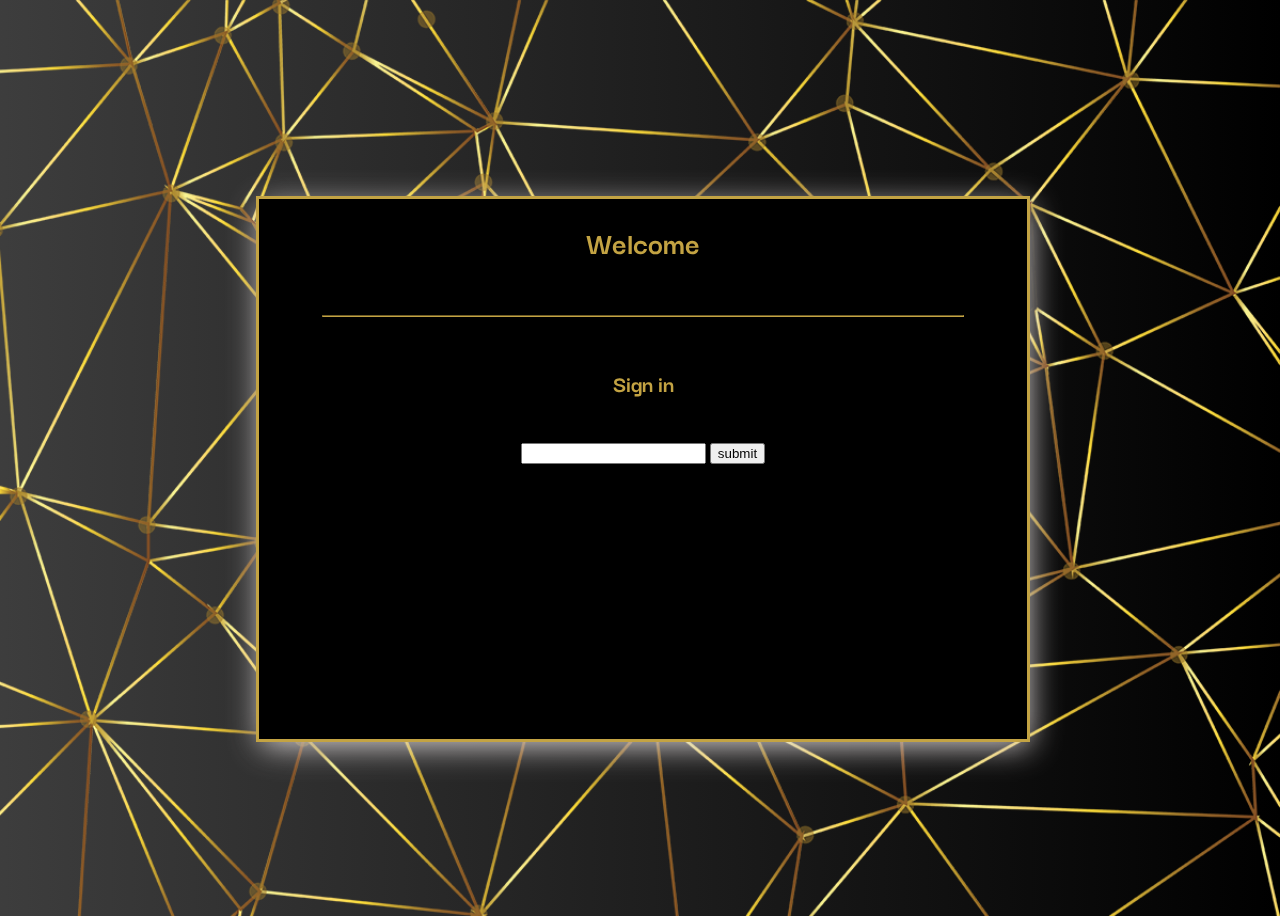
<file: index.html>
<!DOCTYPE html>
<html>

<head>
	<link href="https://fonts.googleapis.com/css?family=Darker+Grotesque&display=swap" rel="stylesheet">
	<meta name="viewport" content="width=device-width, initial-scale=1">
	<meta charset="utf-8">
	<title>Welcome</title>
	<link rel="stylesheet" type="text/css" href="styles\style.css">
	
</head>

<body>
	<p>	</p>
	<div class="pls">
		<div class="flip-card">
			<div class="flip-card-inner">
				<div class="flip-front">
					<h1>Welcome</h1>
					<br>
					<hr>
					<br>
					<h2>Sign in</h2>
					<br>
					<input type="password" name="psw" id="pws">
					<input type="button" value="submit" onclick="check()">
				
				
				</div>
			
				<div class="flip-back">
					<h1>Howdy</h1>
				
				</div>
			
			</div>
		
		</div>
	</div>
	<script type="text/javascript">
		function check(){
			var pass = document.getElementById("pws").value;
			if (pass == "dad") {
				window.location = "home.html";
			}
		}
		
	</script>	


</body>
</html>
</file>
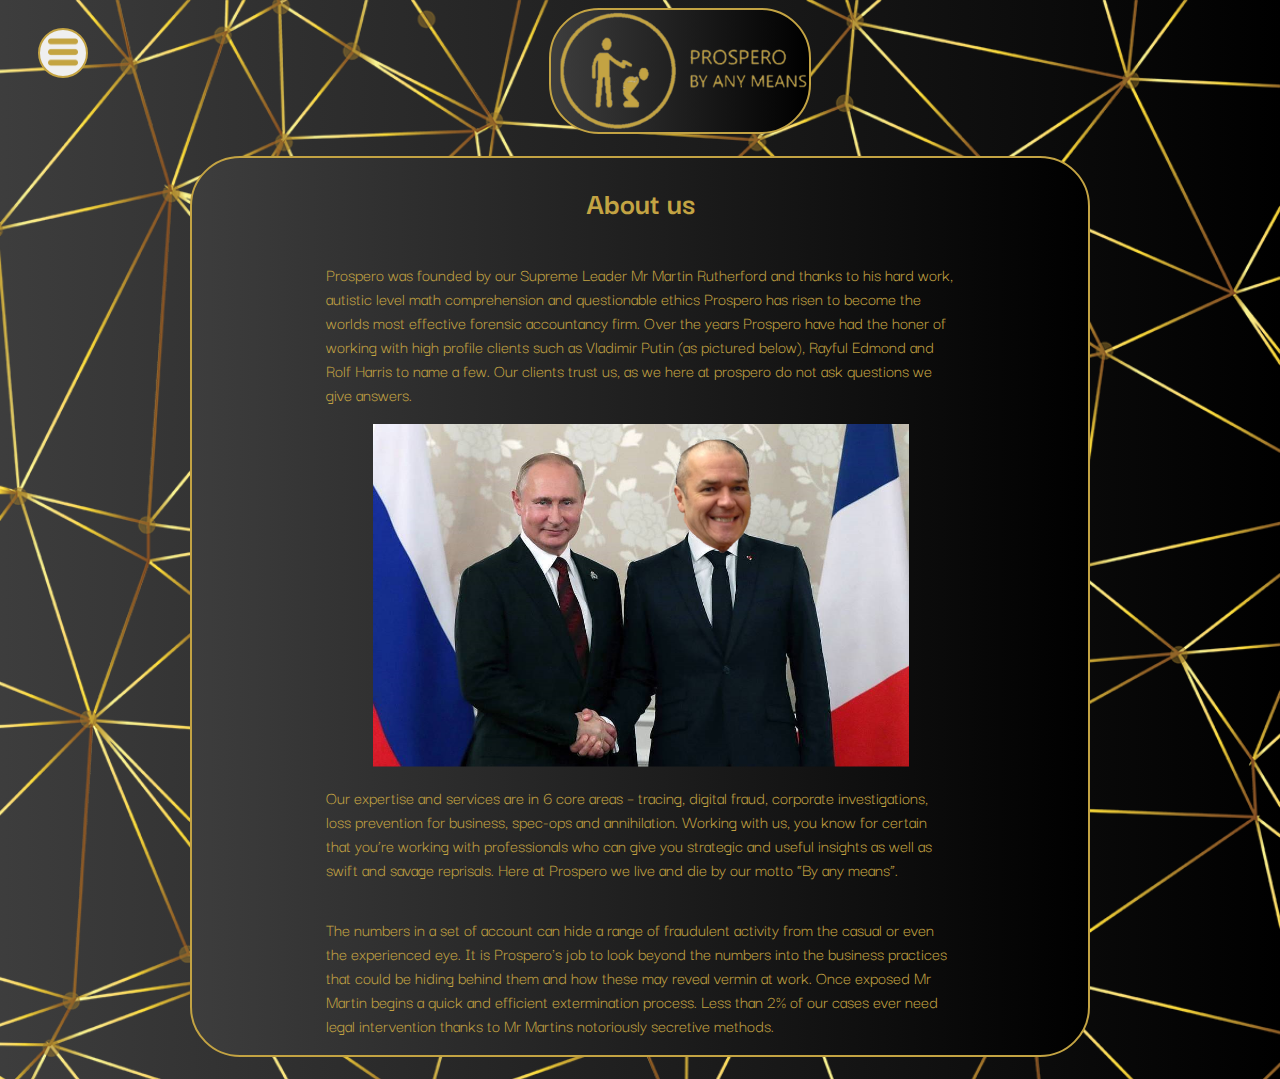
<file: about.html>
<!DOCTYPE html>
<html>
<head>
	<link href="https://fonts.googleapis.com/css?family=Darker+Grotesque&display=swap" rel="stylesheet">
	<link rel="stylesheet" type="text/css" href="styles\style.css">
	<title>About us</title>
	<meta charset="utf-8">
</head>



<body>
	<header>
		<div class="dropdown" style="float: left;">
			<button class="dropbtn">
				<img src="images\nav.png">
			</button>
			
			<div class="dropdown-content">
				<a href="home.html">Home</a>
				<a href="history.html">History</a>
				<a href="test.html">Testimonials</a>
			</div>
		</div>

		<div class="logo-contain">
			<img class="logo" src="images\LOGO.png">
		</div>


	</header>
	<br>

	<div class="container2">

		<h1>About us</h1>
		<p class="aboutP">
			Prospero was founded by our Supreme Leader Mr Martin Rutherford and thanks to his hard work, autistic level math comprehension and questionable ethics Prospero has risen to become the worlds most effective forensic accountancy firm. Over the years Prospero have had the honer of working with high profile clients such as Vladimir Putin (as pictured below), Rayful Edmond and Rolf Harris to name a few. Our clients trust us, as we here at prospero do not ask questions we give answers. 
		</p>
		
		
		<img src="images\theshake.png" class="shake">
		
		<p class="aboutP">
			Our expertise and services are in 6 core areas – tracing, digital fraud, corporate investigations, loss prevention for business, spec-ops and annihilation. Working with us, you know for certain that you’re working with professionals who can give you strategic and useful insights as well as swift and savage reprisals. Here at Prospero we live and die by our motto “By any means”.
		
		<p class="aboutP">
			The numbers in a set of account can hide a range of fraudulent activity from the casual or even the experienced eye. It is Prospero's job to look beyond the numbers into the business practices that could be hiding behind them and how these may reveal vermin at work. Once exposed Mr Martin begins a quick and efficient extermination process. Less than 2% of our cases ever need legal intervention thanks to Mr Martins notoriously secretive methods.
		</p>




	</div>
	<br>

</body>


</html>
</file>
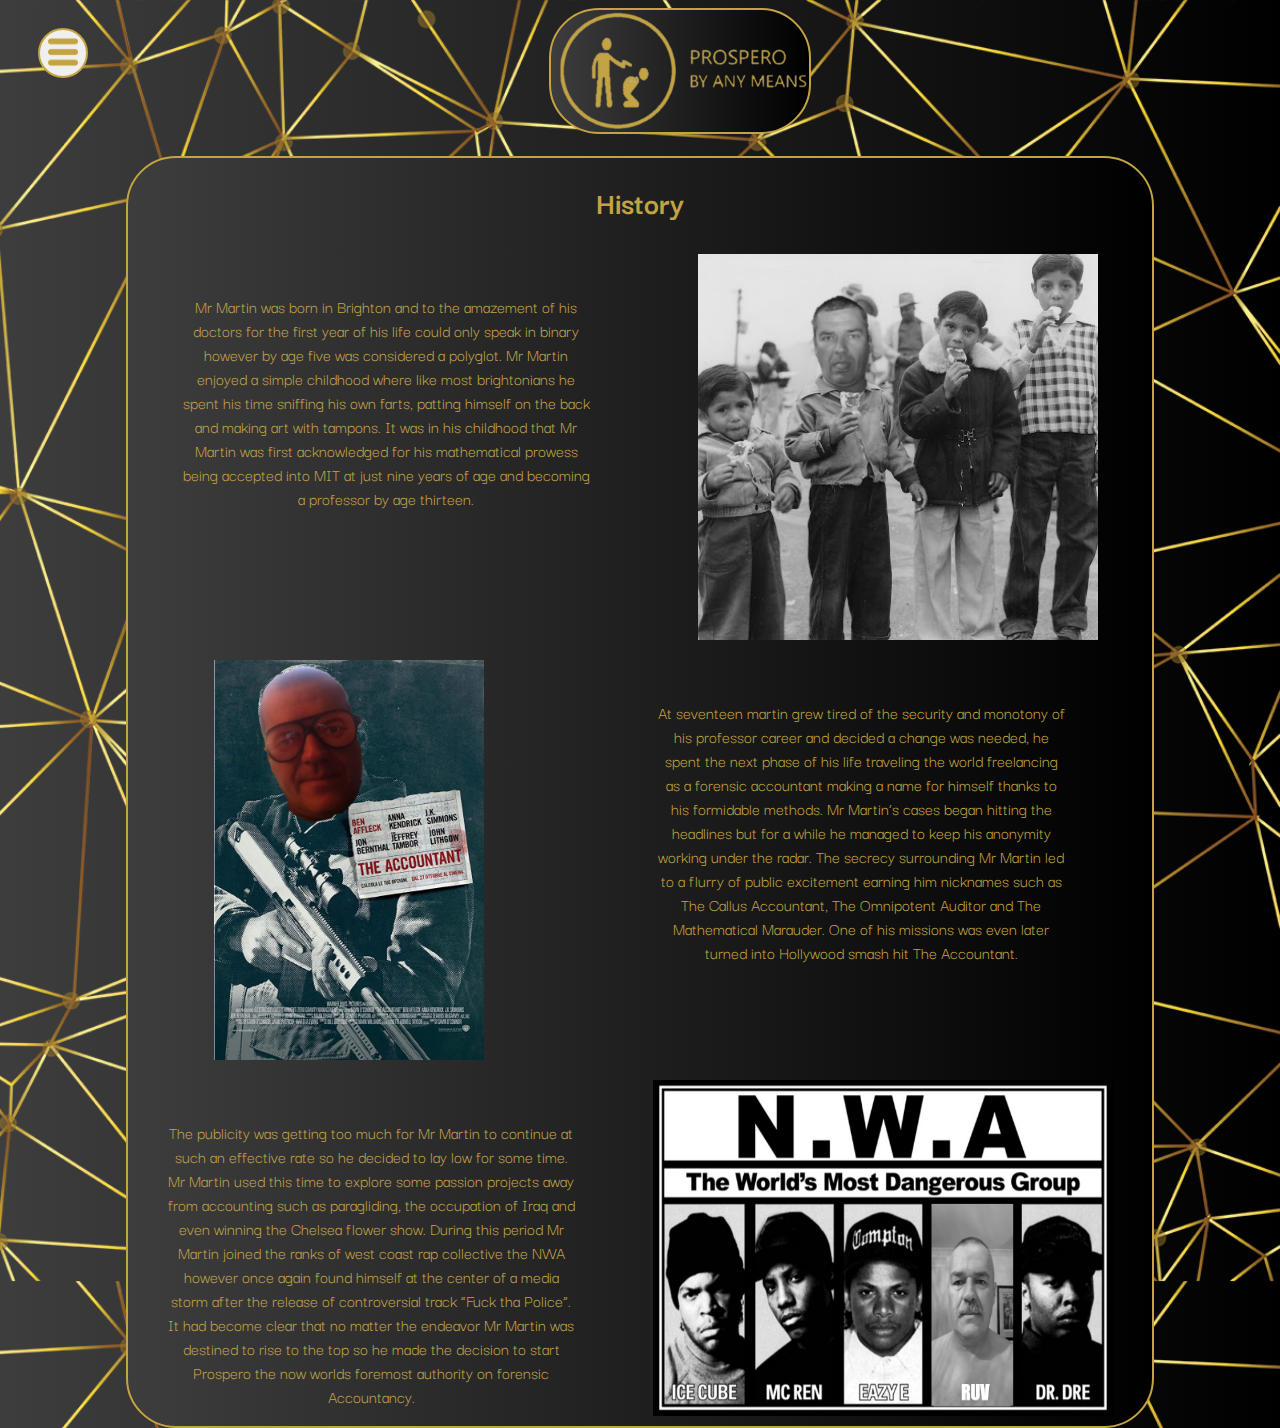
<file: history.html>
<!DOCTYPE html>
<html>
<head>
	<link href="https://fonts.googleapis.com/css?family=Darker+Grotesque&display=swap" rel="stylesheet">
	<link rel="stylesheet" type="text/css" href="styles\style.css">
	<title>History</title>
	<meta charset="utf-8">
</head>
<body>
	<header>
		<div class="dropdown" style="float: left;">
			<button class="dropbtn">
				<img src="images\nav.png">
			</button>
			
			<div class="dropdown-content">
				<a href="home.html">Home</a>
				<a href="about.html">About</a>
				<a href="test.html">Testimonials</a>
			</div>
		</div>

		<div class="logo-contain">
			<img class="logo" src="images\LOGO.png">
		</div>
	</header>
	<br>
	<div class="flex-bg">
		<h1>History</h1>

		<div class="container3">
		

			<p class="hisP">
				Mr Martin was born in Brighton and to the amazement of his doctors for the first year of his life could only speak in binary however by age five was considered a polyglot. Mr Martin enjoyed a simple childhood where like most brightonians he spent his time sniffing his own farts, patting himself on the back and making art with tampons. It was in his childhood that Mr Martin was first acknowledged for his mathematical prowess being accepted into MIT at just nine years of age and becoming a professor by age thirteen.
			</p>

			<img src="images\young.png" class="young marg">

			<img src="images\poster.png" class="poster marg">

			<p class="hisP">
				At seventeen martin grew tired of the security and monotony of his professor career and decided a change was needed, he spent the next phase of his life traveling the world freelancing as a forensic accountant making a name for himself thanks to his formidable  methods. Mr Martin’s cases began hitting the headlines but for a while he managed to keep his anonymity working under the radar. The secrecy surrounding Mr Martin led to a flurry of public excitement earning him nicknames such as The Callus Accountant, The Omnipotent Auditor and The Mathematical Marauder. One of his missions was even later turned into Hollywood smash hit The Accountant.
			
			</p>

			<p class="hisP">
				The publicity was getting too much for Mr Martin to continue at such an effective rate so he decided to lay low for some time. Mr Martin used this time to explore some passion projects away from accounting such as paragliding, the occupation of Iraq and even winning the Chelsea flower show. During this period Mr Martin joined the ranks of west coast rap collective the NWA however once again found himself at the center of a media storm after the release of controversial track “Fuck tha Police”. It had become clear that no matter the endeavor Mr Martin was destined to rise to the top so he made the decision to start Prospero the now worlds foremost authority on forensic Accountancy.
			
			</p>

			<img src="images\nwa.png" class="nwa marg" width="45%">

		</div>	

	</div>



</body>
</html>
</file>
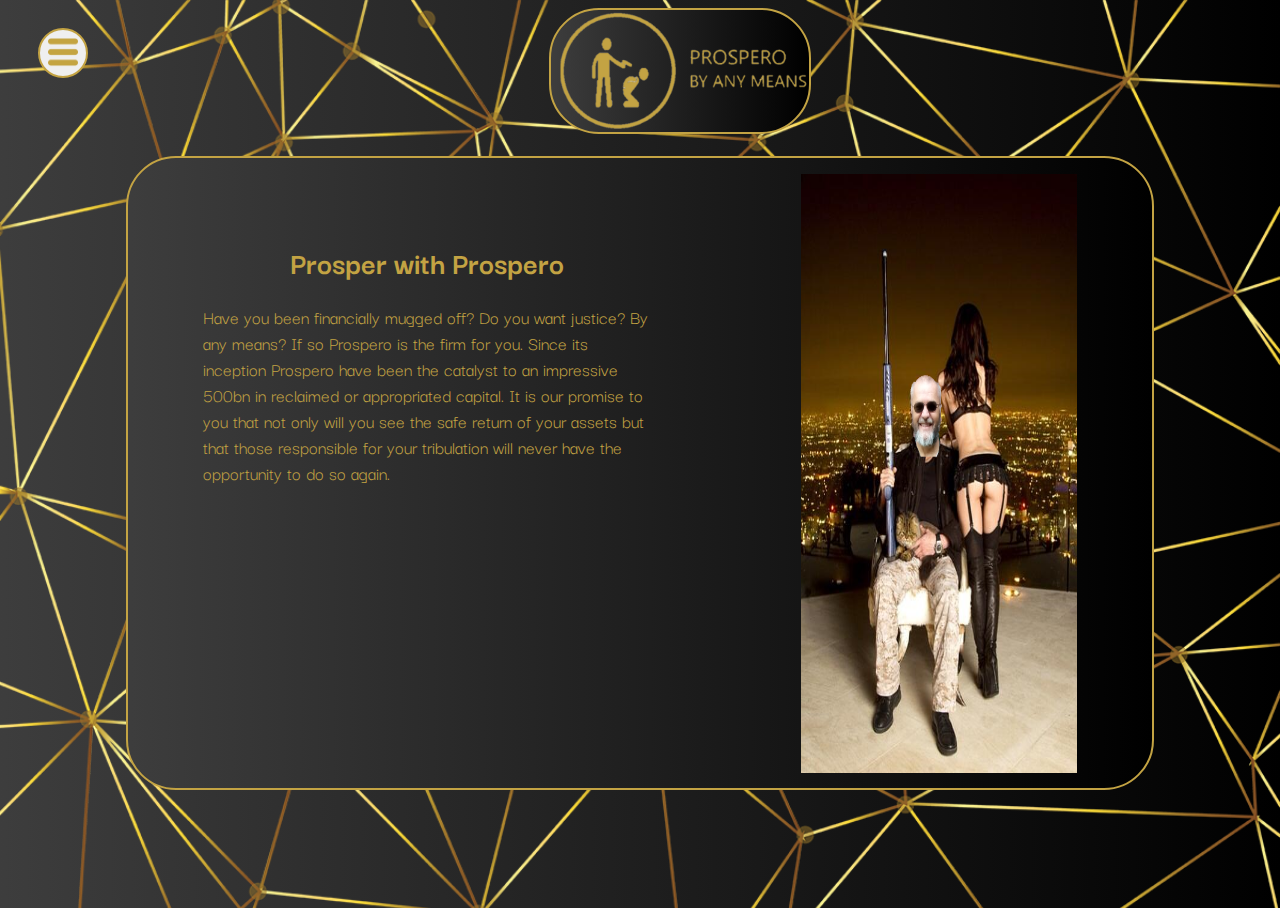
<file: home.html>
<!DOCTYPE html>
<html>

<head>
	<link href="https://fonts.googleapis.com/css?family=Darker+Grotesque&display=swap" rel="stylesheet">
	<meta charset="utf-8">
	<meta name="viewport" content="width=device-width, initial-scale=1">
	<title>Prospero</title>
	<link rel="stylesheet" type="text/css" href="styles\style.css">
</head>

<body>
	<header>
		<div class="dropdown" style="float: left;">
			<button class="dropbtn">
				<img src="images\nav.png">
			</button>
			
			<div class="dropdown-content">
				<a href="about.html">About</a>
				<a href="history.html">History</a>
				<a href="test.html">Testimonials</a>
			</div>
		</div>

		<div class="logo-contain">
			<img class="logo" src="images\LOGO.png">
		</div>


	</header>
	

	<br>
	

	<div class="container">
		<div>
			<h1 class="home-head">Prosper with Prospero</h1>
			<p class="homeP" >
				Have you been financially mugged off? Do you want justice? By any means? If so Prospero is the firm for you. Since its inception Prospero have been the catalyst to an impressive 500bn in reclaimed or appropriated capital. It is our promise to you that not only will you see the safe return of your assets but that those responsible for your tribulation will never have the opportunity to do so again.
			</p>
		</div>

		<img src="images\ballin.png" class="portrait">

		

	</div>
	<br>




</body>
</html>
</file>
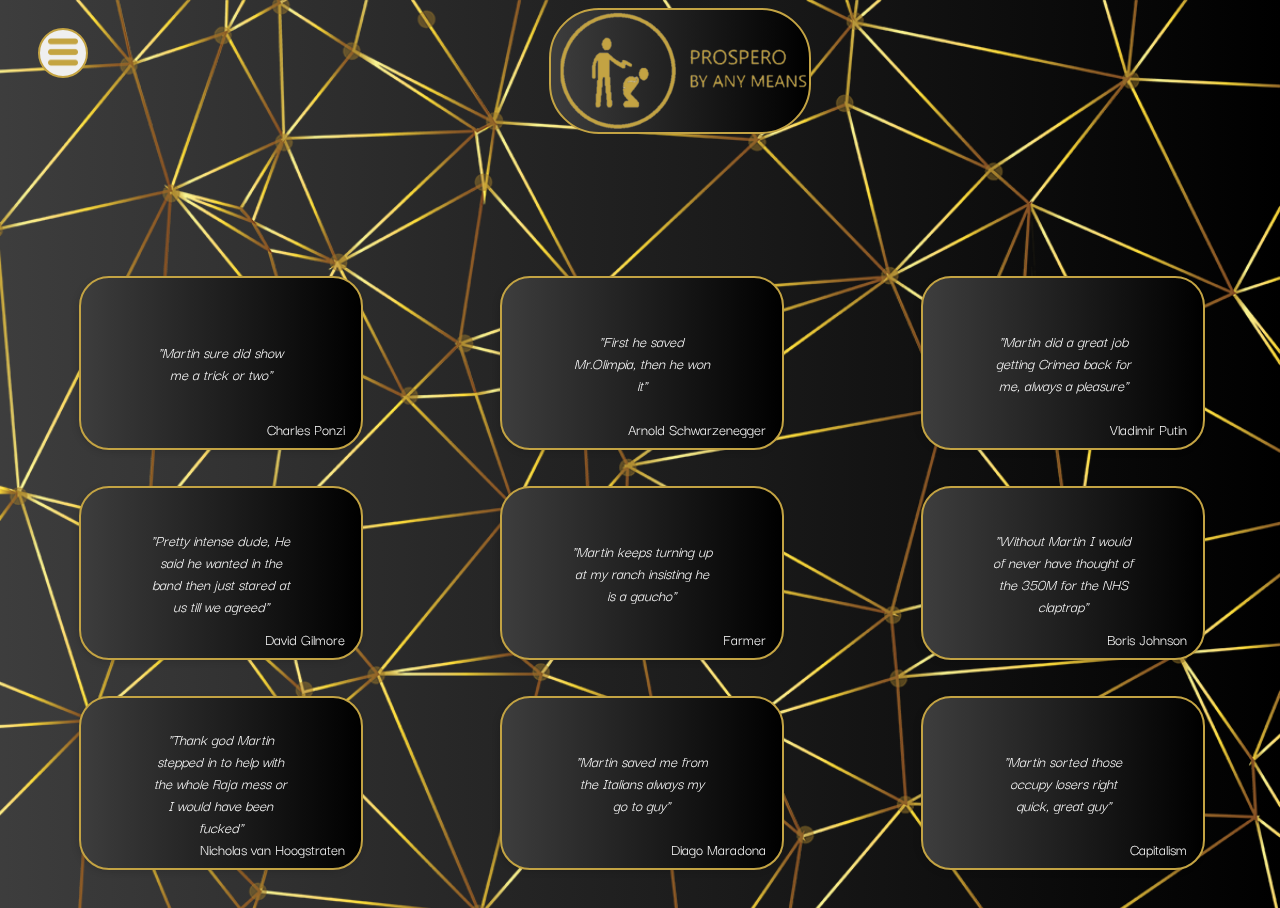
<file: test.html>
<!DOCTYPE html>
<html>
	<link href="https://fonts.googleapis.com/css?family=Darker+Grotesque&display=swap" rel="stylesheet">
	<link rel="stylesheet" type="text/css" href="styles\style.css">
	<title>Testimonials</title>
	<meta charset="utf-8">

<head>
	<title>Testimonials</title>
</head>
<body>
	<header>
		<div class="dropdown" style="float: left;">
			<button class="dropbtn">
				<img src="images\nav.png">
			</button>
			
			<div class="dropdown-content">
				<a href="home.html">Home</a>
				<a href="about.html">About</a>
				<a href="history.html">History</a>
			</div>
		</div>

		<div class="logo-contain">
			<img class="logo" src="images\LOGO.png">
		</div>
	</header>
	<br>
    
    <div class="test-flex">

    	
    	<div class = "flipCard">
    		<div class = "flipInner">
				<div class = "front">
					
					<div class="test-text">"Martin sure did show me a trick or two"</div>
					<div class="names">Charles Ponzi</div>
				</div>
				
				<div class = "back">	
					<img src="images\popchase.png" class="test-img">
				</div>
			</div>
		</div>
		
		<div class = "flipCard">
			<div class = "flipInner">
				<div class = "front">
					<div class="test-text">"First he saved Mr.Olimpia, then he won it"</div>
					<div class="names">Arnold Schwarzenegger</div>
				</div>
				
				<div class = "back">
					<img src="images\stronger.png" class="test-img">	
					
				</div>
			</div>
		</div>
		
		<div class = "flipCard">
			<div class = "flipInner">
				<div class = "front">
					<div class="test-text">"Martin did a great job getting Crimea back for me, always a pleasure"</div>
					<div class="names">Vladimir Putin</div>
				</div>
				
				<div class = "back">
					<img src="images\gunz.png" class="test-img">	
				</div>
			</div>
		</div>
		
		<div class = "flipCard">
			<div class = "flipInner">
				<div class = "front">
					<div class="test-text">"Pretty intense dude, He said he wanted in the band then just stared at us till we agreed"</div>
					<div class="names">David Gilmore</div>
				</div>
				
				<div class = "back">
					<img src="images\pf.png" class="test-img">	
					
				</div>
			</div>
		</div>
		
		<div class = "flipCard">
			<div class = "flipInner">
				<div class = "front">
					<div class="test-text">"Martin keeps turning up at my ranch insisting he is a gaucho"</div>
					<div class="names">Farmer</div>
				</div>
				
				<div class = "back">	
					<img src="images\poparg.png" class="test-img">
					
				</div>
			</div>
		</div>
		
		<div class = "flipCard">
			<div class = "flipInner">
				<div class = "front">
					<div class="test-text">"Without Martin I would of never have thought of the 350M for the NHS claptrap"</div>
					<div class="names">Boris Johnson</div>
				</div>
				
				<div class = "back">
					<img src="images\perform.png" class="test-img">	
					
				</div>
			</div>
		</div>
		
		
		<div class = "flipCard">
			<div class = "flipInner">
				<div class = "front">
					<div class="test-text">"Thank god Martin stepped in to help with the whole Raja mess or I would have been fucked"</div>
					<div class="names">Nicholas van Hoogstraten</div>
				</div>
				
				<div class = "back">
					<img src="images\dolla.png" class="test-img">	
					
				</div>
			</div>
		</div>
		
		
		<div class = "flipCard">
			<div class = "flipInner">
				<div class = "front">
					<div class="test-text">"Martin saved me from the Italians always my go to guy"</div>
					<div class="names">Diago Maradona</div>
				</div>
				
				<div class = "back">
					<img src="images\done.png" class="test-img">	
					
				</div>
			</div>
		</div>

		<div class = "flipCard">
			<div class = "flipInner">
				<div class = "front">
					<div class="test-text">"Martin sorted those occupy losers right quick, great guy"</div>
					<div class="names">Capitalism</div>
				</div>
				
				<div class = "back">
					<img src="images\popcop.png" class="test-img">	
					
				</div>
			</div>
		</div>
	
	</div>
</body>
</html>
</file>
